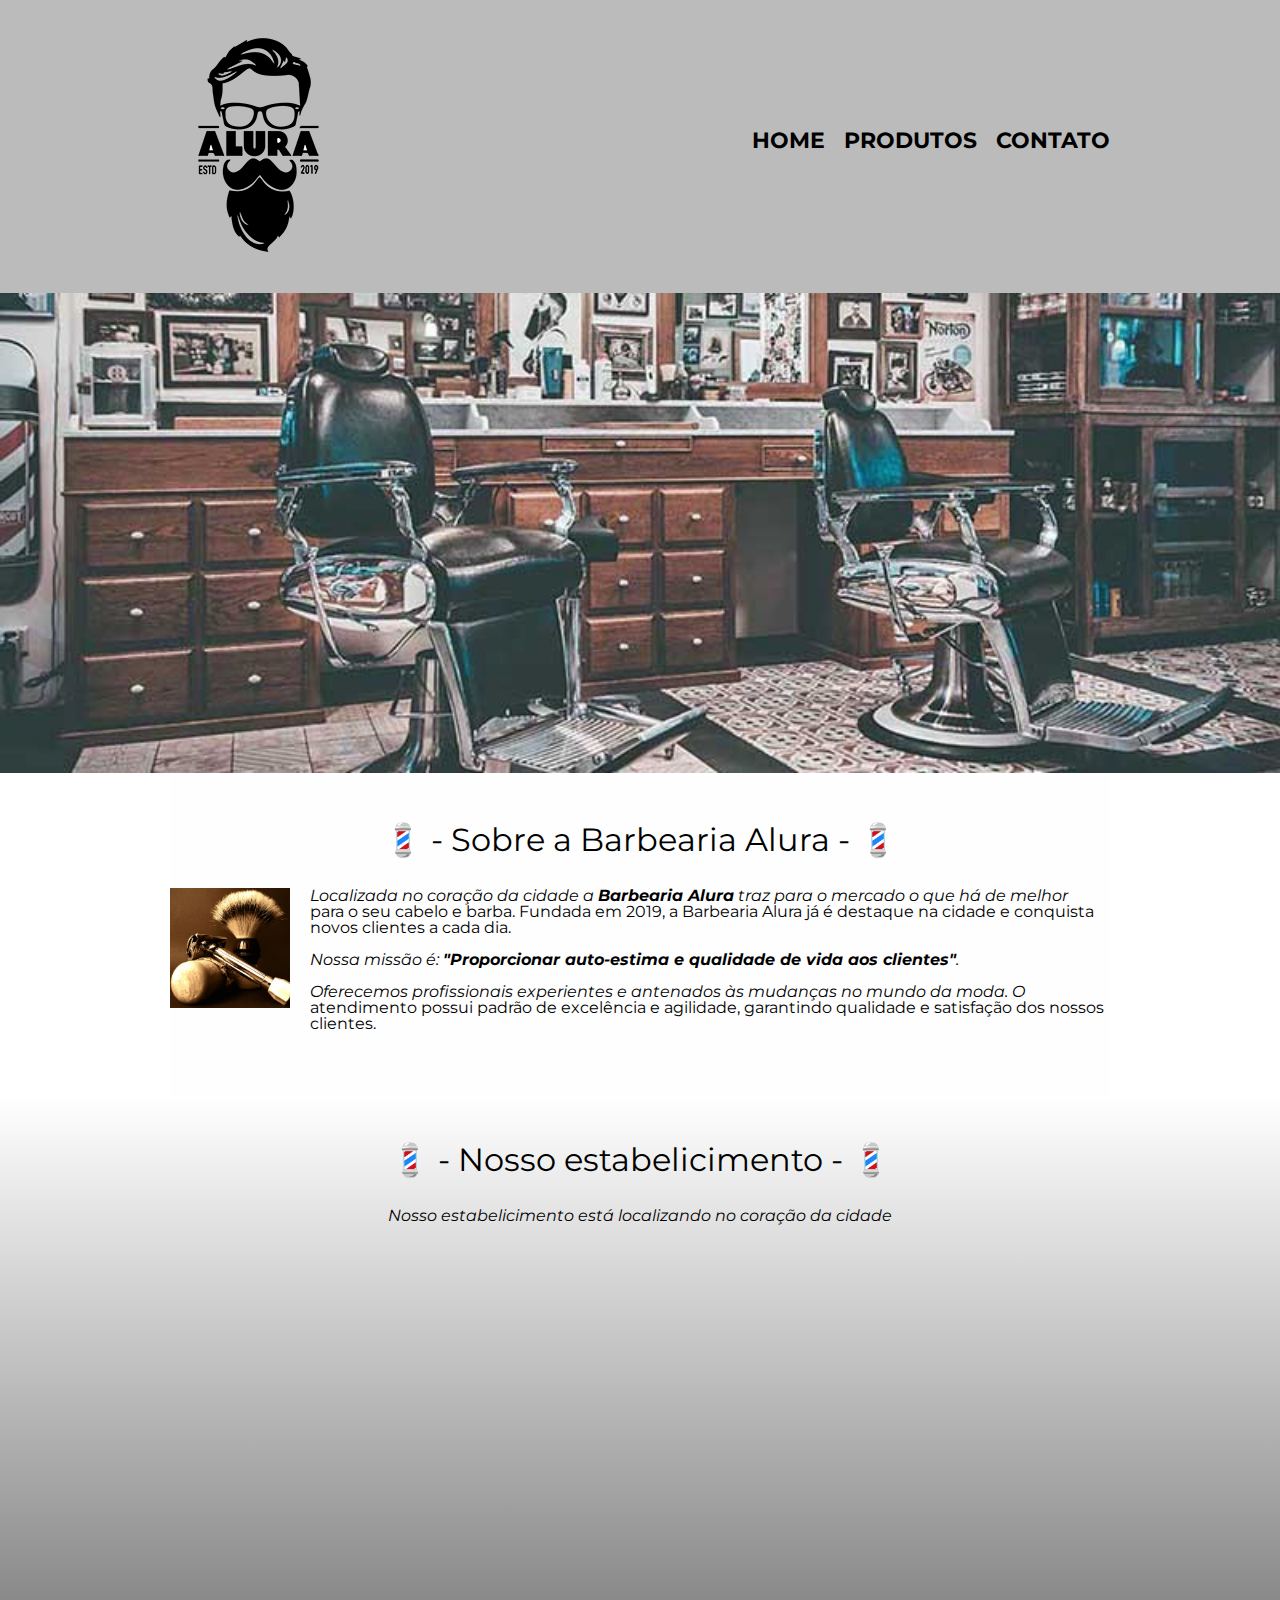
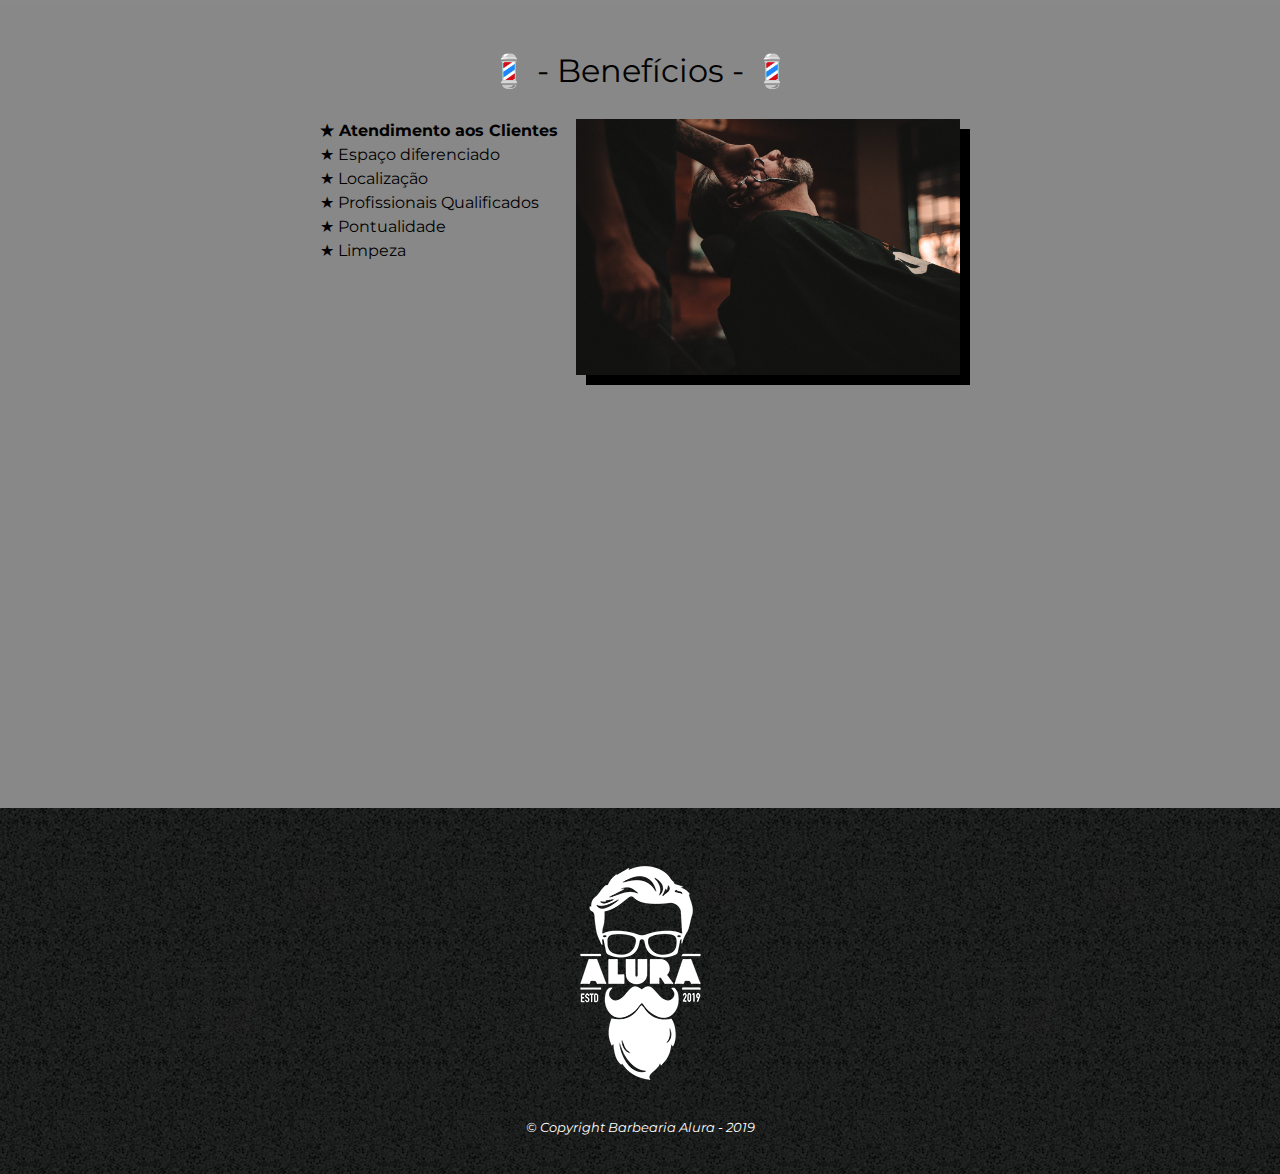
<file: index.html>
<!DOCTYPE html>
<html lang="pt-br">
	<head>
		<meta charset="UTF-8">
		<title>Barbearia Alura</title>
		<meta name="viewport" content="width=device-width">
		<link rel="stylesheet" href="reset.css">
		<link rel="stylesheet" href="style.css">
		<link rel="preconnect" href="https://fonts.googleapis.com">
		<link rel="preconnect" href="https://fonts.gstatic.com" crossorigin>
		<link href="https://fonts.googleapis.com/css2?family=Montserrat:wght@100&display=swap" rel="stylesheet"> 
	</head>

	<body>
		<header>
			<div class="caixa">
				<h1><img src="logo.png"></h1>

				<nav>
					<ul>
						<li><a href="index.html">Home</a></li>
						<li><a href="produtos.html">Produtos</a></li>
						<li><a href="contato.html">Contato</a></li>
					</ul>
				</nav>
			</div>
		</header>

		<img class="banner" src="banner.jpg">
		
		<main>

			<section class="principal">
				<h2 class="titulo-principal">Sobre a Barbearia Alura</h2>

				<img class="utensilios" src="utensilios.jpg" alt="Utensilios de um barbeiro.">
		 
				<p>Localizada no coração da cidade a <strong>Barbearia Alura</strong> traz para o mercado o que há de melhor para o seu cabelo e barba. Fundada em 2019, a Barbearia Alura já é destaque na cidade e conquista novos clientes a cada dia.</p>

				<p id="missao"><em>Nossa missão é: <strong>"Proporcionar auto-estima e qualidade de vida aos clientes"</strong>.</em></p>

				<p>Oferecemos profissionais experientes e antenados às mudanças no mundo da moda. O atendimento possui padrão de excelência e agilidade, garantindo qualidade e satisfação dos nossos clientes.</p>
			</section>

			<section class="mapa">
				<h3 class="titulo-principal">Nosso estabelicimento</h3>
				<p>Nosso estabelicimento está localizando no coração da cidade</p>
				<!-- mapa -->
				<div class="mapa-conteudo">
					<iframe src="https://www.google.com/maps/embed?pb=!1m18!1m12!1m3!1d3656.4485981329312!2d-46.63465874894452!3d-23.588239368396415!2m3!1f0!2f0!3f0!3m2!1i1024!2i768!4f13.1!3m3!1m2!1s0x94ce5a2b2ed7f3a1%3A0xab35da2f5ca62674!2sCaelum%20-%20Escola%20de%20Tecnologia!5e0!3m2!1spt-BR!2sbr!4v1626719233757!5m2!1spt-BR!2sbr" width="100%" height="300" style="border:0;" allowfullscreen="" loading="lazy"></iframe>
				</div>
				
				<!-- ---- -->
			</section>


			<section class="beneficios">
				<h3 class="titulo-principal">Benefícios</h3>

				<div class="conteudo-beneficios">
					<ul class="lista-beneficios">
						<li class="itens">Atendimento aos Clientes</li>
						<li class="itens">Espaço diferenciado</li>
						<li class="itens">Localização</li>
						<li class="itens">Profissionais Qualificados</li>
						<li class="itens">Pontualidade</li>
						<li class="itens">Limpeza</li>
					</ul><img src="beneficios.jpg" class="imagem-beneficios">
					
				</div>

				<div class="video">
					<iframe width="100%" height="315" src="https://www.youtube.com/embed/wcVVXUV0YUY" title="YouTube video player" frameborder="0" allow="accelerometer; autoplay; clipboard-write; encrypted-media; gyroscope; picture-in-picture" allowfullscreen></iframe>
				</div>	
			</section>
		</main>

		<footer>
			<img src="logo-branco.png">
			<p class="copyright">&copy; Copyright Barbearia Alura - 2019</p>
		</footer>
	</body>
</html>
</file>
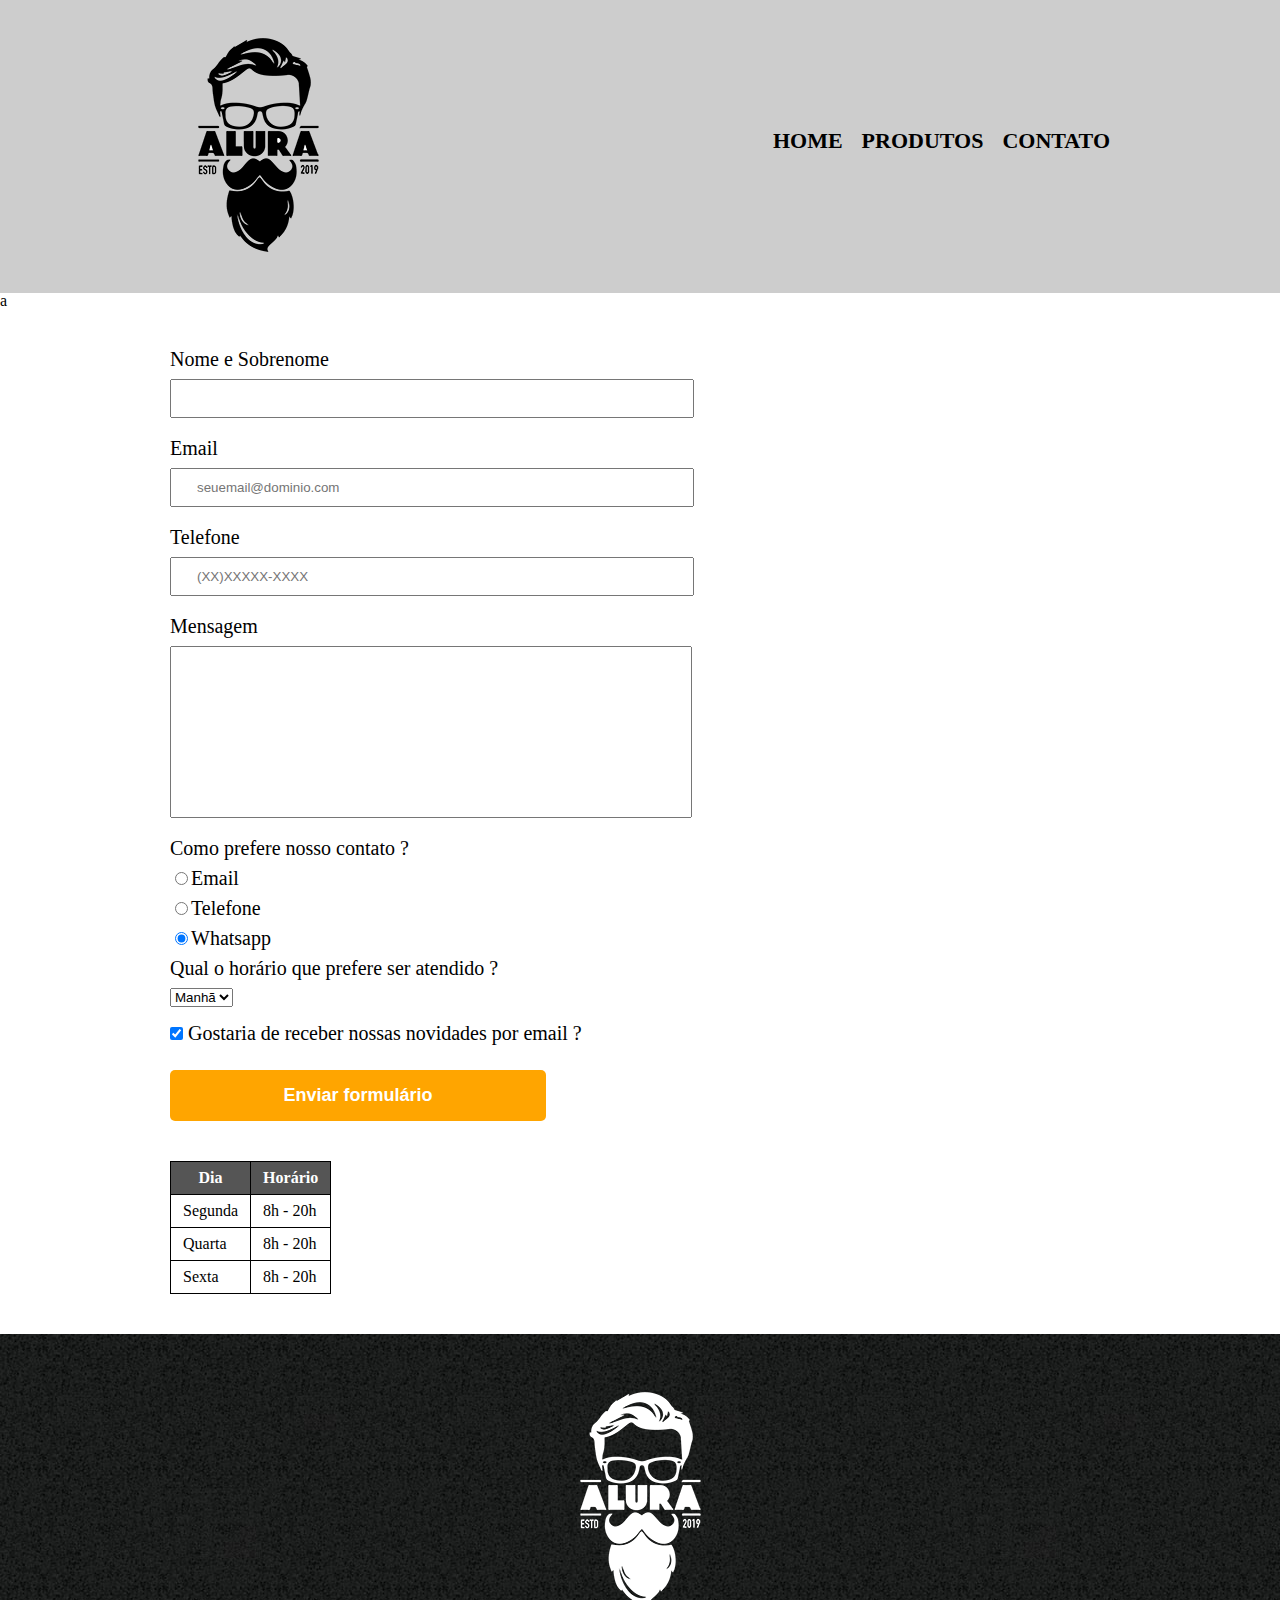
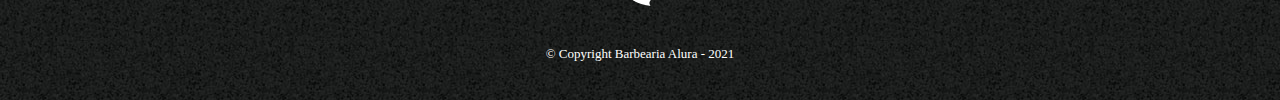
<file: contato.html>
<!DOCTYPE html>
<html lang="en">
<head>
    <meta charset="UTF-8">
    <meta http-equiv="X-UA-Compatible" content="IE=edge">
    <meta name="viewport" content="width=device-width, initial-scale=1.0">
    <link rel="stylesheet" href="reset.css">
    <link rel="stylesheet" href="contato.css">
    <link rel="preconnect" href="https://fonts.googleapis.com">
    <link rel="preconnect" href="https://fonts.gstatic.com" crossorigin>
    <link href="https://fonts.googleapis.com/css2?family=Montserrat:wght@100&display=swap" rel="stylesheet"> 
</head>

    <title>Contato - Barbearia Alura</title>
</head>
    <body>
        <!-- Header -->
        <header>
            <div class="caixa">
                <h1><img src="logo.png" alt="Logo da Barbearia Alura"></h1>
                <nav>
                    <ul>
                        <li><a href="index.html">HOme</a></li>
                        <li><a href="produtos.html">Produtos</a></li>
                        <li><a href="contato.html">Contato</a></li>
                    </ul>
                </nav>
            </div>
        </header> 
        <!-- Fim Header -->
a
        <!-- Conteudo -->
        <main>
            <form action="">
                <label for="nomesobrenome">Nome e Sobrenome</label> 
                <input type="text" name="" id="nomesobrenome" class="input-padrao" required>

                <label for="Email">Email</label>
                <input type="email" name="" id="Email" class="input-padrao" required placeholder="seuemail@dominio.com">

                <label for="Telefone">Telefone</label>
                <input type="tel" name="" id="Telefone" class="input-padrao" required placeholder="(XX)XXXXX-XXXX">

                <label for="Mensagem">Mensagem</label>
                <textarea name="" id="Mensagem" cols="30" rows="10" class="input-padrao"required></textarea>
                
                <fieldset>

                    <legend>Como prefere nosso contato ?</legend>
                    <label for="radio-email"><input type="radio" name="contato" id="radio-email" value="Email">Email</label>
                    
                    <label for="radio-telefone"><input type="radio" name="contato" id="radio-telefone" value="Telefone">Telefone</label>
                    
                    <label for="radio-whatsapp"><input type="radio" name="contato" id="radio-whatsapp" checked value="Whatsapp">Whatsapp</label>
                    
                </fieldset>

                <fieldset>

                    <legend>Qual o horário que prefere ser atendido ?</legend>
                    <select name="" id="">
                        <option value="Manhã">Manhã</option>
                        <option value="Tarde">Tarde</option>
                        <option value="Noite">Noite</option>
                    </select>

                </fieldset>

                <label for=""> <input type="checkbox" class="checkbox" checked> Gostaria de receber nossas novidades por email ?</label>


                <input type="submit" value="Enviar formulário" class="enviar" name="" id="" >
            </form>
            <table>
                <thead>
                    <tr>
                        <th>Dia</th>
                        <th>Horário</th>
                    </tr>
                </thead>
                <tbody>
                    <tr>
                        <td>Segunda</td>
                        <td>8h - 20h</td>
                    </tr>
                    <tr>
                        <td>Quarta</td>
                        <td>8h - 20h</td>
                    </tr>
                    <tr>
                        <td>Sexta</td>
                        <td>8h - 20h</td>
                    </tr>
                </tbody>
            </table>
        </main>
        <!--  -->

        <!-- Footer -->
        <footer>
            <img src="logo-branco.png" alt="Logo da Barbearia Alura">
            <p class="Copyright">&copy; Copyright Barbearia Alura - 2021</p>
        </footer>
		<!-- Fim footer -->
    </body>
</html>
</file>
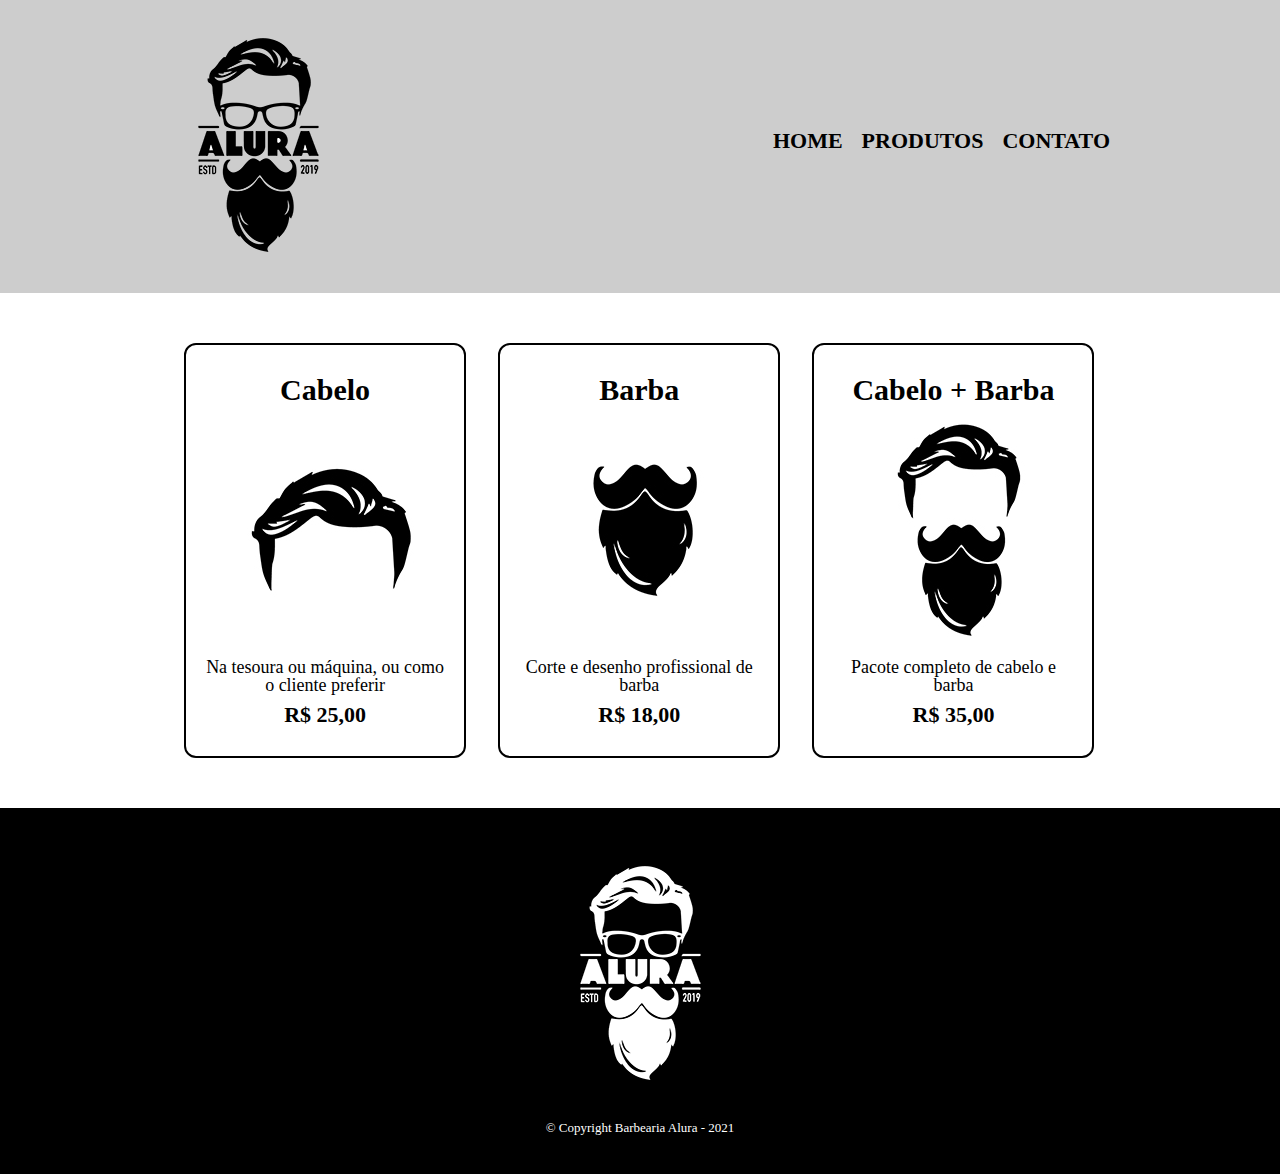
<file: produtos.html>
<!DOCTYPE html>
<html lang="pt-br">
    <head>
        <meta charset="UTF-8">
        <meta http-equiv="X-UA-Compatible" content="IE=edge">
        <meta name="viewport" content="width=device-width, initial-scale=1.0">
        <title>Produtos - Barbearia Alura</title>
        <link rel="stylesheet" href="reset.css">
        <link rel="stylesheet" href="produtos.css">
       
    </head>
    <body> 

        <header>
            <div class="caixa">
                <h1><img src="logo.png" alt=""></h1>
                <nav>
                    <ul>
                        <li><a href="index.html">Home</a></li>
                        <li><a href="produtos.html">Produtos</a></li>
                        <li><a href="contato.html">Contato</a></li>
                    </ul>
                </nav>
            </div>
        </header>

         <main>
            <ul class="produtos">
                <li>
                    <h2>Cabelo</h2>
                    <img src="cabelo.jpg" alt="">
                    <p class="descricao_produto">Na tesoura ou máquina, ou como o cliente preferir</p>
                    <p  class="preco_produto">R$ 25,00</p>
                </li> 
                <li>
                    <h2>Barba</h2>
                    <img src="barba.jpg" alt="">
                    <p class="descricao_produto">Corte e desenho profissional de barba</p>
                    <p  class="preco_produto">R$ 18,00</p>
                </li>   
                <li>
                    <h2>Cabelo + Barba</h2>
                    <img src="cabelo+barba.jpg" alt="">
                    <p class="descricao_produto">Pacote completo de cabelo e barba</p>
                    <p  class="preco_produto">R$ 35,00</p>
                </li> 
            </ul>
         </main>

         <footer>
            <img src="logo-branco.png" alt="Logo da Barbearia Alura">
            <p class="Copyright">&copy; Copyright Barbearia Alura - 2021</p>
        </footer>
    </body>
</html>
</file>
<file: style.css>
body{
	font-family: 'Montserrat', sans-serif;
}
header {
	background: #BBBBBB;
	padding: 20px 0;
}

.caixa {
	position: relative;
	width: 940px;
	margin: 0 auto;
}

nav {
	position: absolute;
	top: 110px;
	right: 0;
}

nav li {
	display: inline;
	margin: 0 0 0 15px;
}

nav a {
	text-transform: uppercase;
	color: #000000;
	font-weight: bold;
	font-size: 22px;
	text-decoration: none;
}

nav a:hover {
	color: #C78C19;
	text-decoration: underline;
}

.produtos {
	width: 940px;
	margin: 0 auto;
	padding: 50px 0;
}

.produtos li {
	display: inline-block;
	text-align: center;
	width: 30%;
	vertical-align: top;
	margin: 0 1.5%;
	padding: 30px 20px;
	box-sizing: border-box;
	border: 2px solid #000000;
	border-radius: 10px;
}

.produtos li:hover {
	border-color: #C78C19;
}

.produtos li:active {
	border-color: #088C19;	
}

.produtos li:hover h2 {
	font-size: 34px;
}

.produtos h2 {
	font-size: 30px;
	font-weight: bold;
}

.produto-descricao {
	font-size: 18px;
}

.produto-preco {
	font-size: 22px;
	font-weight: bold;
	margin-top: 10px;
}

footer {
	text-align: center;
	background: url("bg.jpg");
	padding: 40px 0;
}

.copyright {
	color: #FFFFFF;
	font-size: 13px;
	margin: 20px 0 0;
}

/* main {
	
} */

form {
	margin: 40px 0;
}

form label, form legend {
	display:block;
	font-size: 20px;
	margin: 0 0 10px;
}

.input-padrao {
	display: block;
	margin: 0 0 20px;
	padding: 10px 25px;
	width: 50%;
}

.checkbox {
	margin: 20px 0;
}

.enviar {
	width:40%;
	padding: 15px 0;
	background: orange;
	color: white;
	font-weight: bold;
	font-size: 18px;
	border: none;
	border-radius: 5px;
	transition: 1s all;
	cursor: pointer;
}

.enviar:hover {
	background: darkorange;
	transform: scale(1.2);
}

table {
	margin: 20px 0 40px;
}

thead {
	background: #555555;
	color: white;
	font-weight: bold;
}

td, th {
	border: 1px solid #000000;
	padding: 8px 15px;
}


/* css da página inicial */
.banner {
	width:100%;
}

.titulo-principal {
	text-align: center;
	font-size: 2em;
	margin: 0 0 1em;
	clear: left;
	/*text-shadow: 2px 2px 2px #000 ; sombra em texto*/

}
.titulo-principal::first-letter{
	font-weight: bold;
}
.titulo-principal::before{
 content: " 💈 -  ";
}
.titulo-principal::after{
content: " - 💈 ";
} 
.itens::before{
	content: "★ ";
}
p::first-line{
	font-style: italic;
}
.principal{
	padding: 3em 0 ;
	background: #FEFEFE;
	width: 940px;
	margin: 0 auto;

}
.principal p {
	margin: 0 0 1em;
}

.principal strong {
	font-weight: bold;
}

.principal em {
	font-style: italic;
}

.utensilios {
	width: 120px;
	float: left;
	margin: 0 20px 20px 0;
}
.mapa-conteudo{
	margin: 0 auto;
	width: 940px;
	margin: 0 auto;
}
.mapa{
	padding: 3em 0;
	background: linear-gradient(#ffff,#888888);

}
.mapa p{
	margin: 0 0 2em;
	text-align: center;
}
.beneficios{
	padding: 3em 0;
	background: #888888;
	box-shadow: 10px 10px rgb(0, 0 ,0 );	/*sombra para box*/
}
.conteudo-beneficios{
	width: 640px;
	margin: 0 auto;
}
.lista-beneficios{
	width: 40%;
	display: inline-block;
	vertical-align: top;
}
.itens{
	line-height: 1.5;
}
.itens:first-child{
	font-weight: bold;
}
.imagem-beneficios {
	width: 60%;
	opacity: 1;
	box-shadow: 10px 10px 0 #000;

}
.imagem-beneficios:hover{
	opacity: 0.3;
	transition: 400ms;
}

.video{
	width: 560px;
	margin: 2em auto;
}

@media screen and (max-width:480px){
.caixa,.principal,.conteudo-beneficios,.mapa-conteudo,.video{
	width: auto;
}
h1{
	text-align: center;
}
nav{
	position: static;
}
.lista-beneficios, .imagem-beneficios{
	width: 100%;
}
}
</file>
<file: contato.css>
/* Header */
header{
    background: #bbbb;
    padding: 20px 0;
}
.caixa{
    position: relative;
    width: 940px;
    margin: 0 auto;
}
nav{
    position: absolute;
    top: 110px;
    right: 0;
}

nav li{
    display: inline;
    margin: 0 0 0 15px;
}

nav  a{
    text-transform: uppercase;
    color: #000000;
    font-weight: bold;
    font-size: 22px;
    text-decoration: none;

}

nav a:hover{
    color: #c78c19;
    text-decoration: none;
    
}
/* Fim Header */

/* Conteudo */
main{
    width: 940px;
    margin: 0 auto;
}
form{
    margin: 40px 0;
}
form label, form legend{  
    display: block;
    font-size: 20px;
    margin: 0 0 10px;
}
.input-padrao {
    display: block;
    margin: 0 0 20px;
    padding: 10px 25px;
    width: 50%;
    resize: none;
}

.checkbox{
    margin: 20px 0;
}
.enviar{
    width: 40%;
    padding: 15px 0;
    background-color: orange;
    color: white;
    font-weight: bold;
    font-size: 18px;
    border: none;
    border-radius: 5px;
    cursor: pointer;
    transition:1s all;
}
.enviar:hover{
    background-color: darkorange;
    transform: scale(1.1);

}
table{
    margin: 20px 0 40px;
}
thead{
    background: #555555;
    color: white;
    font-weight: bold;
}

td, th{
    border: solid 1px black;
    padding: 8px 12px;
}
/* Fim conteudo  */

/* Footer */
footer{
    text-align: center;
    background:url(bg.jpg);
    padding: 40px 0;
}


.Copyright{
 color: #ffff;
 font-size: 13px;
 margin-top: 20px;
}
/* Fim footer */
</file>
<file: produtos.css>
header{
    background: #bbbb;
    padding: 20px 0;
}
.caixa{
    position: relative;
    width: 940px;
    margin: 0 auto;
}
nav{
    position: absolute;
    top: 110px;
    right: 0;
}

nav li{
    display: inline;
    margin: 0 0 0 15px;
}

nav  a{
    text-transform: uppercase;
    color: #000000;
    font-weight: bold;
    font-size: 22px;
    text-decoration: none;

}

nav a:hover{
    color: #c78c19;
    text-decoration: none;
    
}

.produtos{
    width: 940px;
    margin: 0 auto;
    padding: 50px;
}
.produtos li{
    display: inline-block;
    text-align: center;
    width: 30%;
    vertical-align: top;
    margin: 0 1.5%;
    padding: 30px 20px;
    box-sizing: border-box; /* faz o width ficar definitivo na pagina */
    border: #000 2px solid;
    border-radius: 12px;
} 

.produtos li:hover{
    border-color:#c78c19;
}

.produtos li:active{
    border-color: #088c19;     
}
.produtos li:hover h2{
    font-size: 34px;
}
.produtos h2{
    font-size: 30px;
    font-weight: bold;
}
.descricao_produto{
    font-size: 18px;
}
.preco_produto{
    font-size: 22px;
    font-weight: bold;
    margin: 10px 0 0;
}

footer{
    text-align: center;
    background:black;
    padding: 40px 0;
}


.Copyright{
 color: #ffff;
 font-size: 13px;
 margin-top: 20px;
}
</file>
